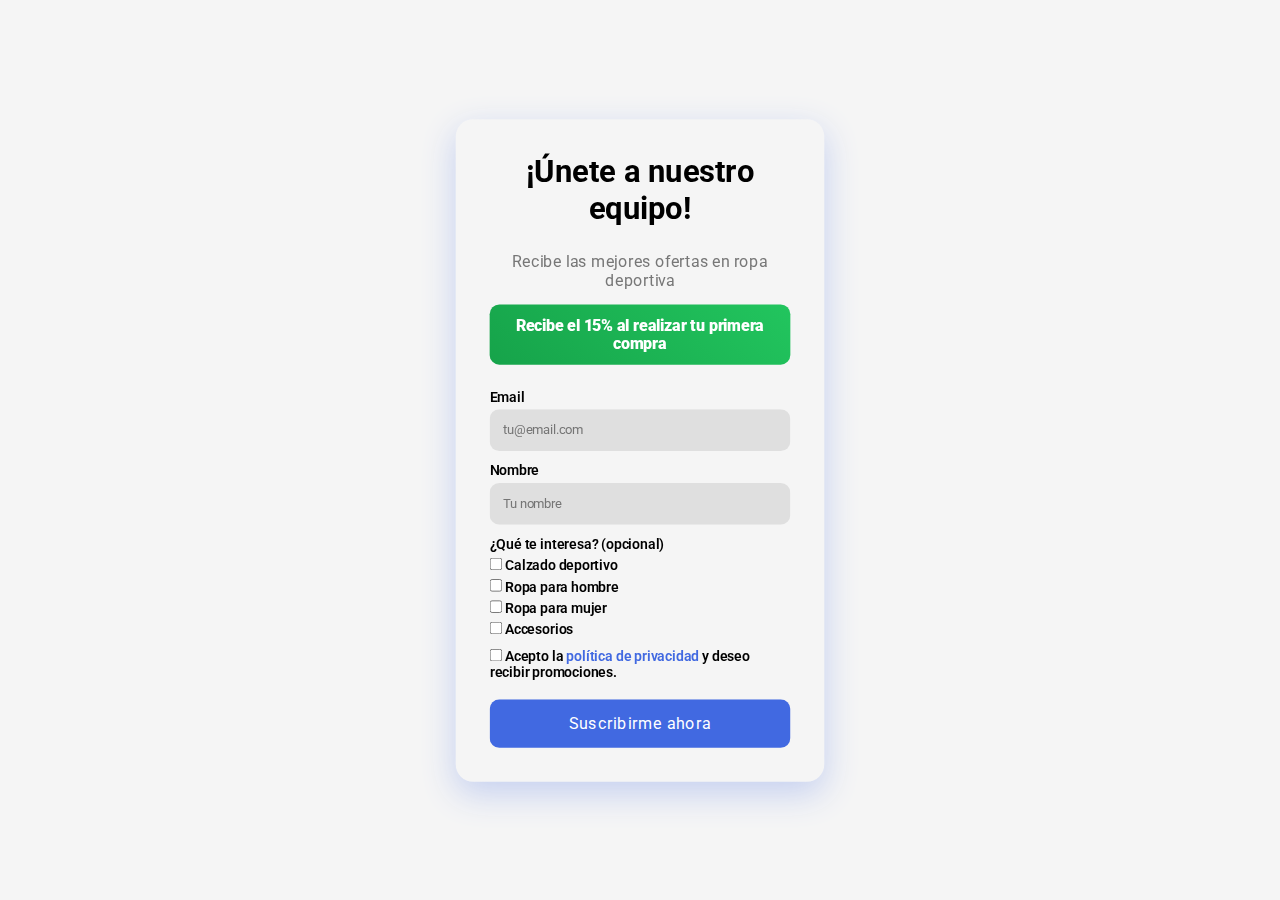
<file: index.html>
<!DOCTYPE html>
<html lang="es">

<head>
    <meta charset="UTF-8">
    <meta name="viewport" content="width=device-width, initial-scale=1.0">
    <link rel="preconnect" href="https://fonts.googleapis.com">
    <link rel="preconnect" href="https://fonts.gstatic.com" crossorigin>
    <link href="https://fonts.googleapis.com/css2?family=Roboto:ital,wght@0,100..900;1,100..900&display=swap"
        rel="stylesheet">
    <title>Formulario de Suscripción</title>
    <link rel="stylesheet" href="styles.css">
</head>

<body>
    <div class="contenedor-principal">
        <h1>¡Únete a nuestro equipo!</h1>
        <p>Recibe las mejores ofertas en ropa deportiva</p>

        <div class="banner">
            <strong>Recibe el 15% al realizar tu primera compra</strong>
        </div>

        <form id="form-principal">

            <label>Email</label>
            <input type="email" id="email" name="email" placeholder="tu@email.com" required>

            <label>Nombre</label>
            <input type="text" id="nombre" name="nombre" placeholder="Tu nombre" required>

            <label>¿Qué te interesa? (opcional)</label>
            <div class="contenedor-check">
                <label><input type="checkbox" name="intereses" value="Calzado deportivo"> Calzado deportivo</label>
                <label><input type="checkbox" name="intereses" value="Ropa para hombre"> Ropa para hombre</label>
                <label><input type="checkbox" name="intereses" value="Ropa para mujer"> Ropa para mujer</label>
                <label><input type="checkbox" name="intereses" value="Accesorios"> Accesorios</label>
            </div>

            <div class="contenedor-check-term">
                <label style="cursor: pointer;">
                    <input type="checkbox" id="term" class="term" required> Acepto la <a href="#">política de privacidad</a> y
                    deseo recibir promociones.</label>
            </div>

            <button type="submit" class="boton-sub">Suscribirme ahora</button>
        </form>
    </div>

    <script src="script.js"></script>
</body>

</html>
</file>
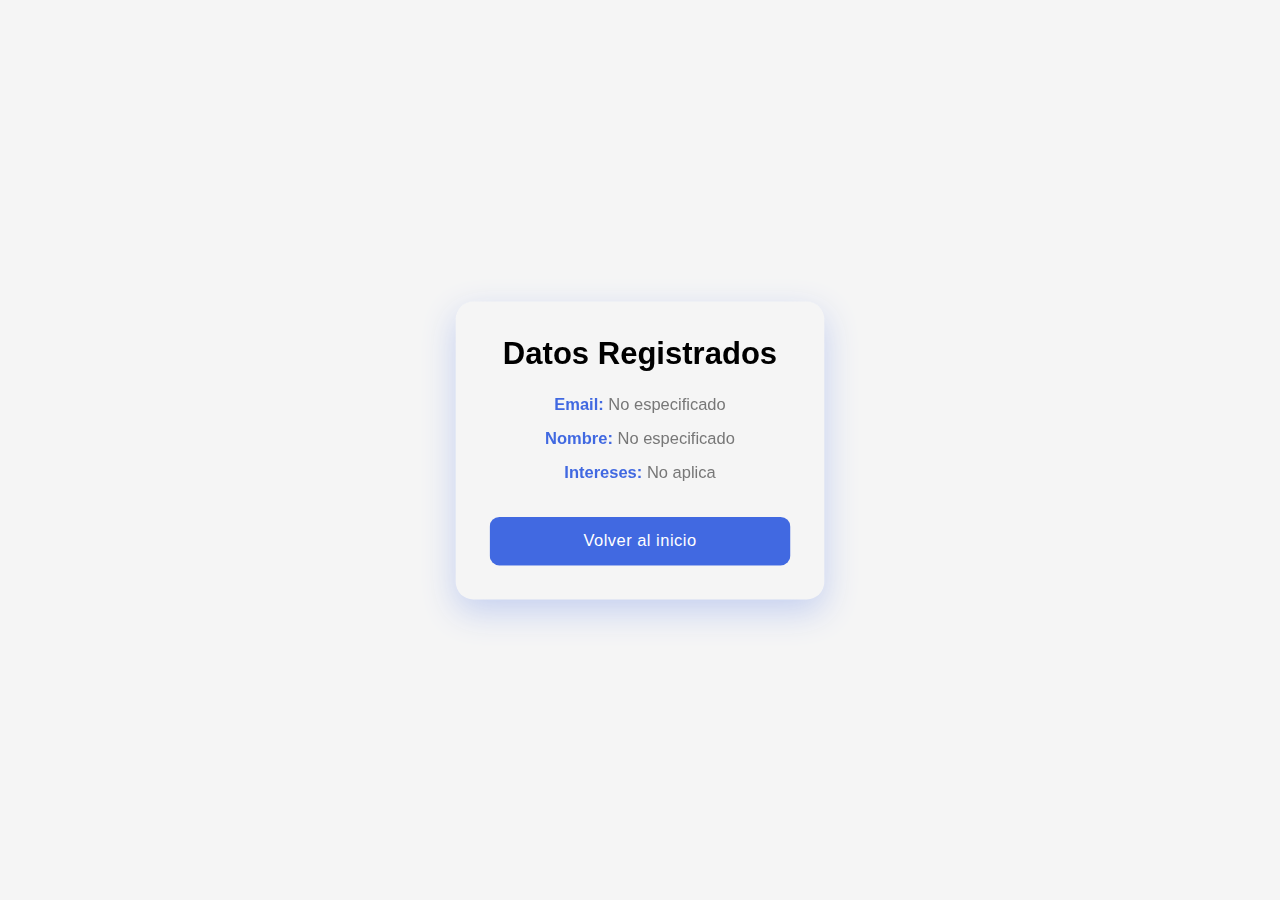
<file: resultado.html>
<!DOCTYPE html>
<html lang="es">
<head>
    <meta charset="UTF-8">
    <meta name="viewport" content="width=device-width, initial-scale=1.0">
    <title>Datos Registrados</title>
    <link rel="stylesheet" href="styles.css">
</head>
<body>

<div class="contenedor-principal">
    <h1>Datos Registrados</h1>
    
    <p><strong>Email:</strong> <span id="email-check"></span></p>
    <p><strong>Nombre:</strong> <span id="name-check"></span></p>
    <p><strong>Intereses:</strong> <span id="interests-check"></span></p>

    <button class="boton-sub" onclick="window.location.href='index.html'">Volver al inicio</button>
</div>




<script src="resultado.js"></script>

</body>
</html>
</file>
<file: styles.css>
* {
    font-family: "Roboto", sans-serif;
    margin: 0;
    padding: 0;
    box-sizing: border-box;
}

body {
    background: whitesmoke;
    display: flex;
    justify-content: center;
    align-items: center;
    height: 100vh;
    padding: 20px;
    animation: fadeIn 0.8s ease-out;
}



.contenedor-principal {
    background: whitesmoke;
    width: 380px;
    padding: 35px;
    border-radius: 18px;
    box-shadow: 0px 12px 35px rgb(197, 208, 240);
    transform: scale(0.97);
    animation: popUp 0.5s ease forwards;
}


.contenedor-principal h1 {
    text-align: center;
    margin-bottom: 25px;
    font-weight: bold;
}

.contenedor-principal h2 {
    text-align: center;
    margin-bottom: 8px;
    font-weight: bold;
}

.contenedor-principal p{
    text-align: center;
    font-size: 17px;
    color: #777;
    margin-bottom: 15px;
}

.contenedor-principal p strong{
    color: royalblue;
}

.banner{
    background: linear-gradient(45deg, #16a34a, #22c55e);
    color: #fff;
    padding: 12px;
    border-radius: 10px;
    text-align: center;
    font-weight: bold;
    margin-bottom: 25px;
    animation: blink 1.3s ease-in-out infinite alternate;
}


label {
    font-size: 14px;
    font-weight: 600;
    margin-top: 12px;
    display: block;
}


input[type="text"], input[type="email"] {
    width: 100%;
    padding: 12px;
    border: 2px solid transparent;
    border-radius: 10px;
    background: #dfdfdf;
    margin-top: 5px;
    transition: 0.3s;
}

input:focus {
    border-color: royalblue;
    box-shadow: 0 0 10px rgba(193, 191, 230, 0.3);
    outline: none;
}

.contenedor-check label {
    display: block;
    font-size: 14px;
    margin: 6px 0;
    cursor: pointer;
    transition: 0.2s;
}

.contenedor-check label:hover {
    color: royalblue;
}

a{
    color: royalblue;
    text-decoration: none;
}

.boton-sub{
    width: 100%;
    padding: 15px;
    background: royalblue;
    color: #fff;
    border: none;
    border-radius: 10px;
    font-size: 17px;
    cursor: pointer;
    letter-spacing: .5px;
    transition: .3s;
    transform: scale(1);
    margin-top: 20px;
}

button:hover {
    background: royalblue;
    transform: scale(1.04);
}
</file>
